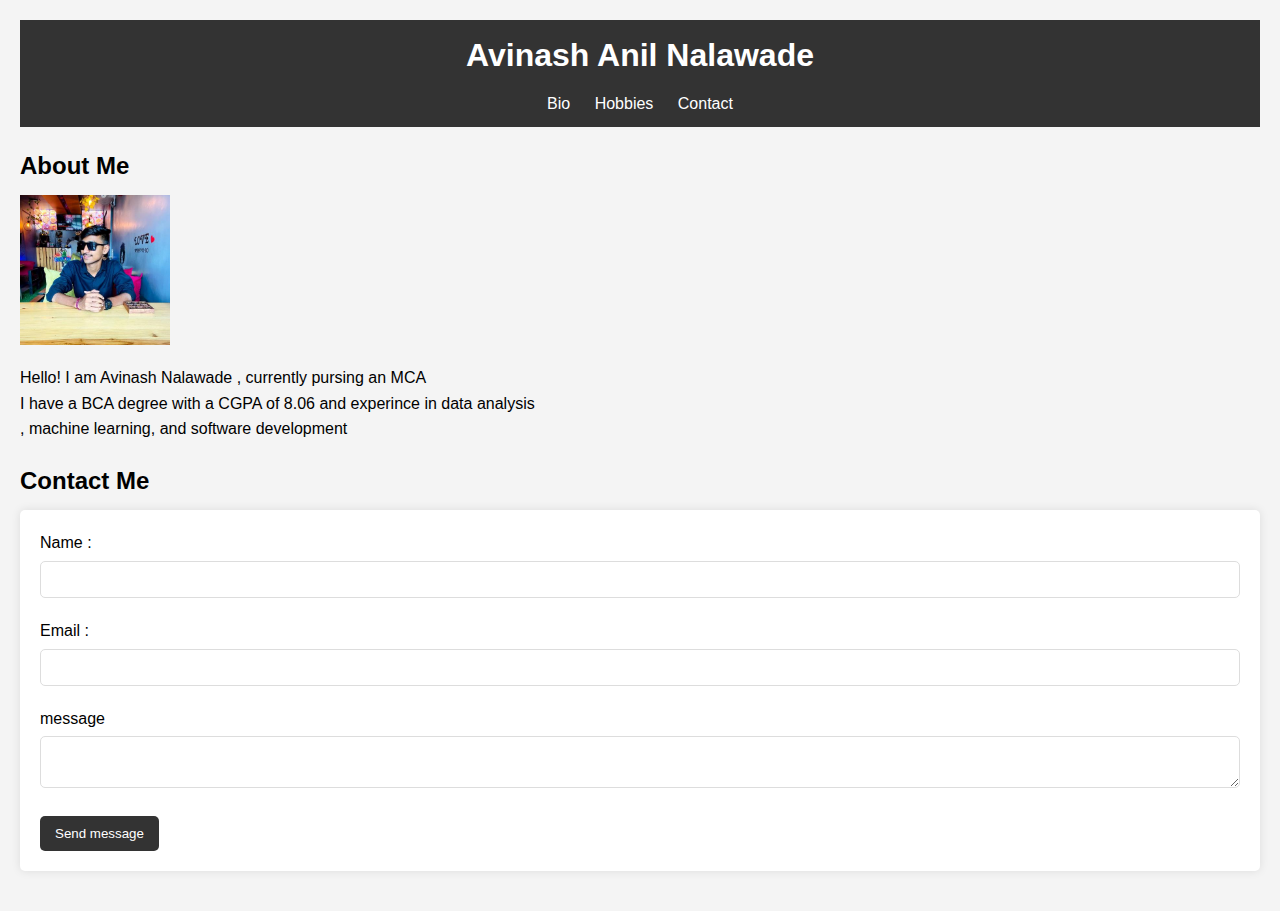
<file: ASSI - 1- 3/Assignment_1/index.html>
<!DOCTYPE html>
<html lang="en">
<head>
    <meta charset="UTF-8">
    <meta name="viewport" content="width=device-width, initial-scale=1.0">
    <title>Personal Profile</title>
    <link rel="stylesheet" href="styles.css">
</head>
<body>
    <!-- Task 1 : Header with name and navigation menu -->
     <header>
        <h1>Avinash Anil Nalawade</h1>
        <nav>
            <ul>
                <li><a href="#bio">Bio</a></li>
                <li><a href="#hobbies">Hobbies</a></li>
                <li><a href="#Contact">Contact</a></li>
            </ul>
        </nav>
     </header>

     <!-- Task 2 : Section with Bio and Photos -->
      <section id = "bio">
        <h2>About Me</h2>
        <img src="151865054.jfif" alt="Your Photo" width="150">
        <p>Hello! I am Avinash Nalawade , currently pursing an MCA <br>
            I have a BCA degree with a CGPA of 8.06 and experince in data analysis <br>
             , machine learning, and software development</p>
      </section>

      <!-- Task 3 : Section with a list of hobbies -->
       <section id = "Contact">
        <h2>Contact Me</h2>
        <form id="ContactForm">
            <label for="name">Name :</label>
            <input type="text" id="name" name="name" required>
            <label for="email">Email :</label>
            <input type="text" name="email" id="email" required>
            <label for="message">message</label>
            <textarea name="message" id="message" required></textarea>
            <button type="submit">Send message</button>
        </form>
       </section>
       <script src="script.js"></script>
</body>
</html>
</file>
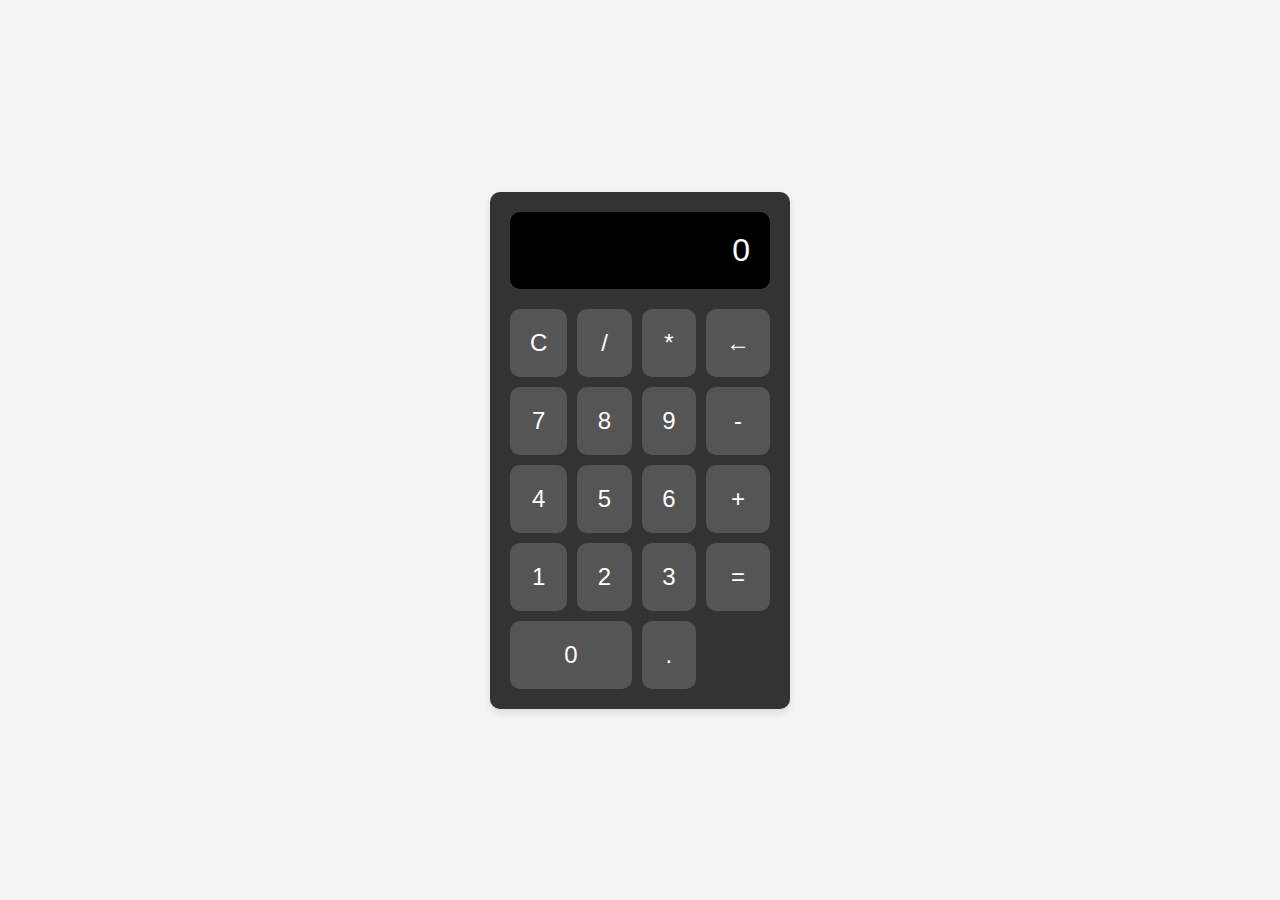
<file: ASSI - 1- 3/Assignment_2/index.html>
<!DOCTYPE html>
<html lang="en">
<head>
    <meta charset="UTF-8">
    <meta name="viewport" content="width=device-width, initial-scale=1.0">
    <title>Simple Calculator</title>
    <link rel="stylesheet" href="styles.css">
</head>
<body>

    <div class="calculator">
        <div id="display" class="display">0</div>
        
        <!-- Calculator buttons -->
        <div class="buttons">
            <button onclick="clearDisplay()">C</button>
            <button onclick="appendOperator('/')">/</button>
            <button onclick="appendOperator('*')">*</button>
            <button onclick="backspace()">←</button>

            <button onclick="appendNumber('7')">7</button>
            <button onclick="appendNumber('8')">8</button>
            <button onclick="appendNumber('9')">9</button>
            <button onclick="appendOperator('-')">-</button>

            <button onclick="appendNumber('4')">4</button>
            <button onclick="appendNumber('5')">5</button>
            <button onclick="appendNumber('6')">6</button>
            <button onclick="appendOperator('+')">+</button>

            <button onclick="appendNumber('1')">1</button>
            <button onclick="appendNumber('2')">2</button>
            <button onclick="appendNumber('3')">3</button>
            <button onclick="calculateResult()">=</button>

            <button onclick="appendNumber('0')" class="zero">0</button>
            <button onclick="appendNumber('.')">.</button>
        </div>
    </div>

    <script src="script.js"></script>
</body>
</html>
</file>
<file: ASSI - 1- 3/Assignment_1/styles.css>
/* basic reset  */

*{
    margin: 0;
    padding: 0;
    box-sizing: border-box;
}

body{
    font-family: Arial, Helvetica, sans-serif;
    line-height: 1.6;
    background-color: #f4f4f4;
    padding: 20px;
}

header{
    background-color: #333;
    color: #fff;
    padding: 10px 0;
    text-align: center;
}

header h1{
    margin-bottom: 10px;
}

nav ul{
    list-style: none;
    padding: 0;
}

nav ul li{
    display: inline;
    margin: 0 10px;
}

nav ul li a{
    color:#fff;
    text-decoration: none;
}

section{
    margin: 20px 0;
}

section h2{
    margin-bottom: 10px;
}

section p{
    margin-bottom: 20px;
}

img{
    display: block;
    margin-bottom: 20px;
}

form{
    background-color: #fff;
    padding: 20px;
    border-radius: 5px;
    box-shadow: 0 0 10px rgba(0, 0, 0, 0.1);
}

form label{
    display: block;
    margin-bottom: 5px;
}

form input, form textarea{
    width: 100%;
    padding: 10px;
    margin-bottom: 20px;
    border: 1px solid #ddd;
    border-radius: 5px;
}

form button{
    padding: 10px 15px;
    background-color: #333;
    color: #fff;
    border: none;
    border-radius: 5px;
    cursor: pointer;
}

form button :hover{
    background-color: #555;
}
</file>
<file: ASSI - 1- 3/Assignment_2/styles.css>
/* styles.css */

/* Basic reset */
* {
    margin: 0;
    padding: 0;
    box-sizing: border-box;
}

body {
    display: flex;
    justify-content: center;
    align-items: center;
    height: 100vh;
    background-color: #f4f4f4;
    font-family: Arial, sans-serif;
}

.calculator {
    background-color: #333;
    border-radius: 10px;
    padding: 20px;
    width: 300px;
    box-shadow: 0 4px 8px rgba(0, 0, 0, 0.1);
}

.display {
    background-color: #000;
    color: #fff;
    font-size: 2em;
    text-align: right;
    padding: 20px;
    border-radius: 10px;
    margin-bottom: 20px;
}

.buttons {
    display: grid;
    grid-template-columns: repeat(4, 1fr);
    gap: 10px;
}

button {
    font-size: 1.5em;
    padding: 20px;
    background-color: #555;
    color: #fff;
    border: none;
    border-radius: 10px;
    cursor: pointer;
}

button:hover {
    background-color: #777;
}

.zero {
    grid-column: span 2;
}
</file>
